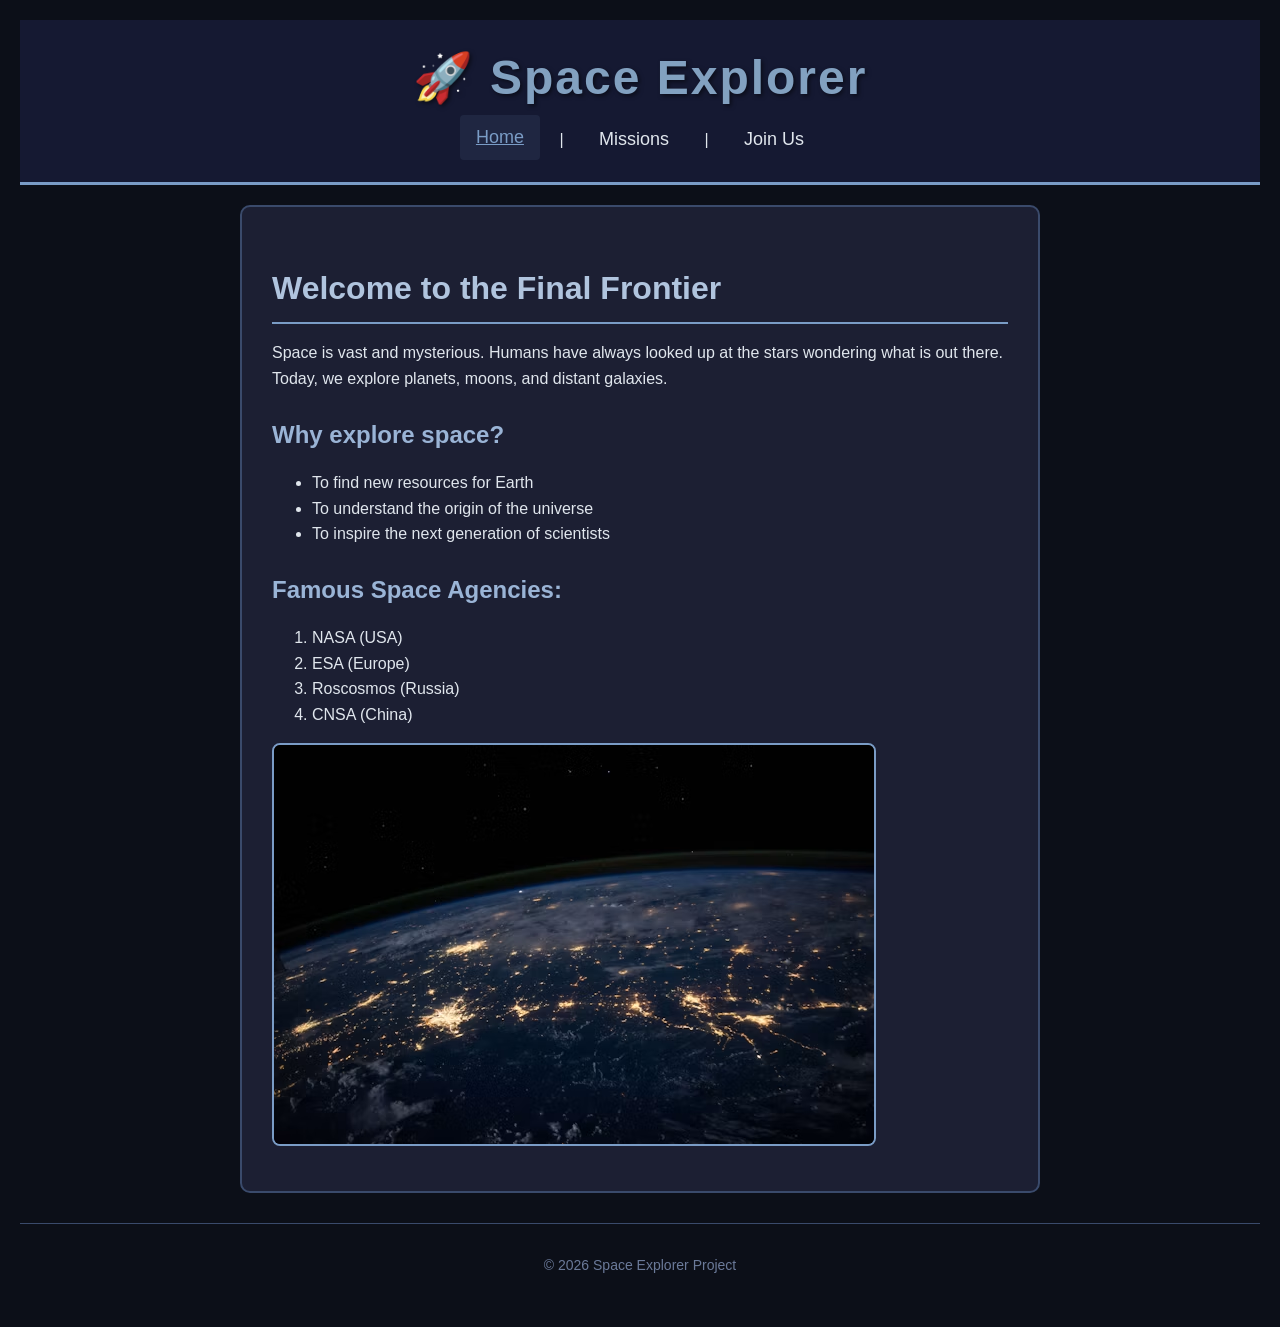
<file: index.html>
<!DOCTYPE html>
<html lang="en">
<head>
    <meta charset="UTF-8">
    <meta name="viewport" content="width=device-width, initial-scale=1.0">
    <title>Space Explorer</title>
    <link rel="stylesheet" href="css/style.css">
</head>
<body>
    <header>
        <h1 id="main-title">🚀 Space Explorer</h1>
        <nav>
            <a href="index.html" class="active">Home</a> | 
            <a href="about.html">Missions</a> | 
            <a href="contact.html">Join Us</a>
        </nav>
    </header>

    <main>
        <h2>Welcome to the Final Frontier</h2>
        <p>Space is vast and mysterious. Humans have always looked up at the stars wondering what is out there. Today, we explore planets, moons, and distant galaxies.</p>
        
        <h3>Why explore space?</h3>
        <ul>
            <li>To find new resources for Earth</li>
            <li>To understand the origin of the universe</li>
            <li>To inspire the next generation of scientists</li>
        </ul>

        <h3>Famous Space Agencies:</h3>
        <ol>
            <li>NASA (USA)</li>
            <li>ESA (Europe)</li>
            <li>Roscosmos (Russia)</li>
            <li>CNSA (China)</li>
        </ol>

        <img src="images/planet.jpg" alt="Beautiful view of a blue planet from space">
    </main>

    <footer>
        <p>&copy; 2026 Space Explorer Project</p>
    </footer>
</body>
</html>
</file>
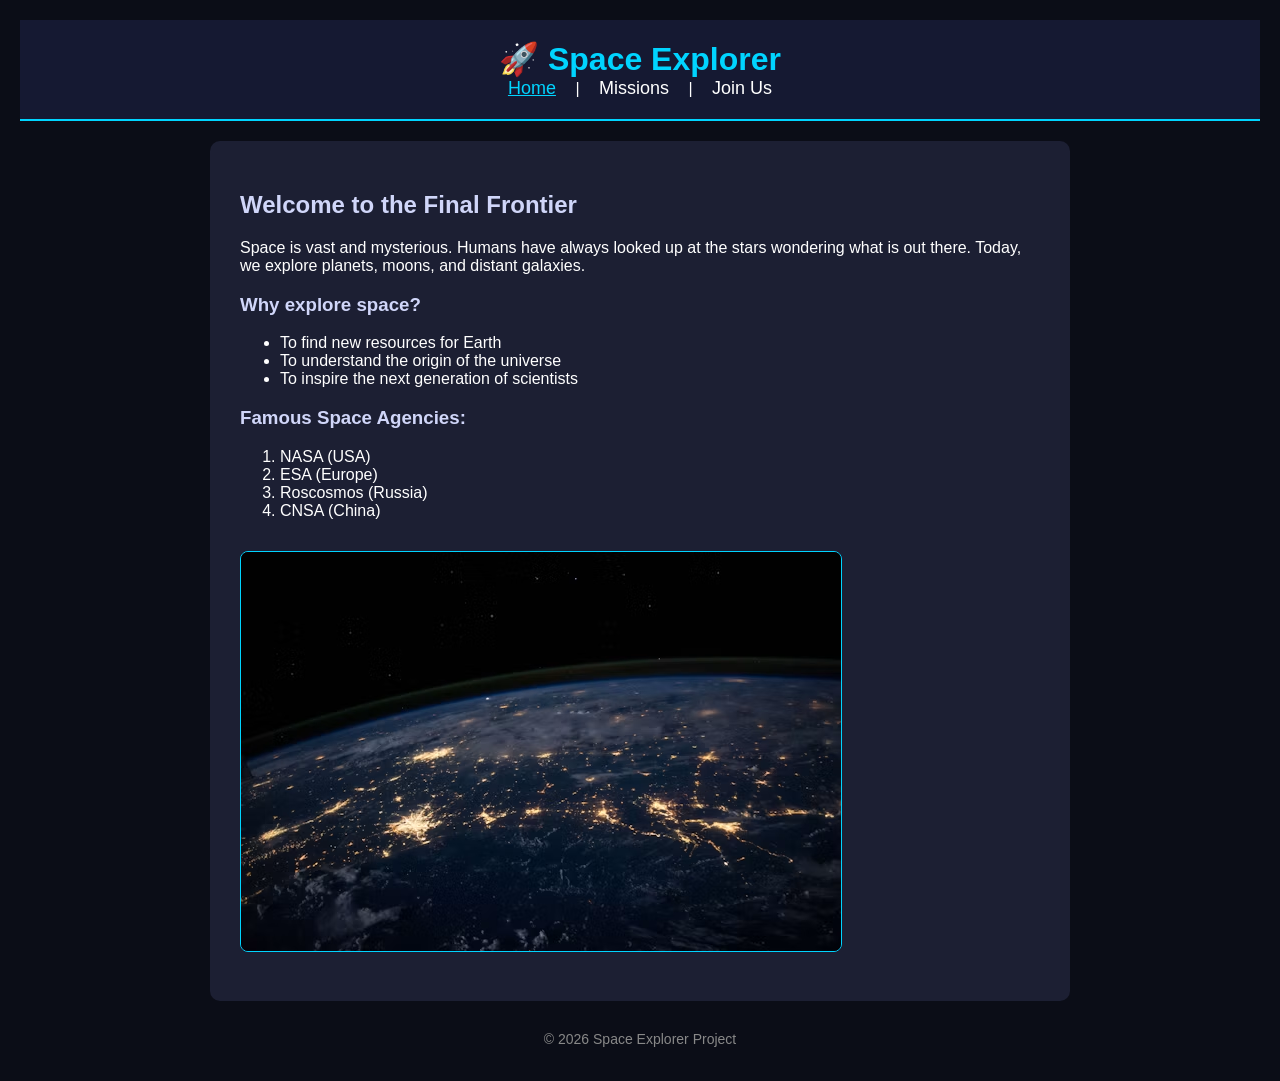
<file: assignment1/index.html>
<!DOCTYPE html>
<html lang="en">
<head>
    <meta charset="UTF-8">
    <meta name="viewport" content="width=device-width, initial-scale=1.0">
    <title>Space Explorer</title>
    <link rel="stylesheet" href="css/style.css">
</head>
<body>
    <header>
        <h1>🚀 Space Explorer</h1>
        <nav>
            <a href="index.html" class="active">Home</a> | 
            <a href="about.html">Missions</a> | 
            <a href="contact.html">Join Us</a>
        </nav>
    </header>

    <main>
        <h2>Welcome to the Final Frontier</h2>
        <p>Space is vast and mysterious. Humans have always looked up at the stars wondering what is out there. Today, we explore planets, moons, and distant galaxies.</p>
        
        <h3>Why explore space?</h3>
        <ul>
            <li>To find new resources for Earth</li>
            <li>To understand the origin of the universe</li>
            <li>To inspire the next generation of scientists</li>
        </ul>

        <h3>Famous Space Agencies:</h3>
        <ol>
            <li>NASA (USA)</li>
            <li>ESA (Europe)</li>
            <li>Roscosmos (Russia)</li>
            <li>CNSA (China)</li>
        </ol>

        <img src="images/planet.jpg" alt="Beautiful view of a blue planet from space">
    </main>

    <footer>
        <p>&copy; 2026 Space Explorer Project</p>
    </footer>
</body>
</html>
</file>
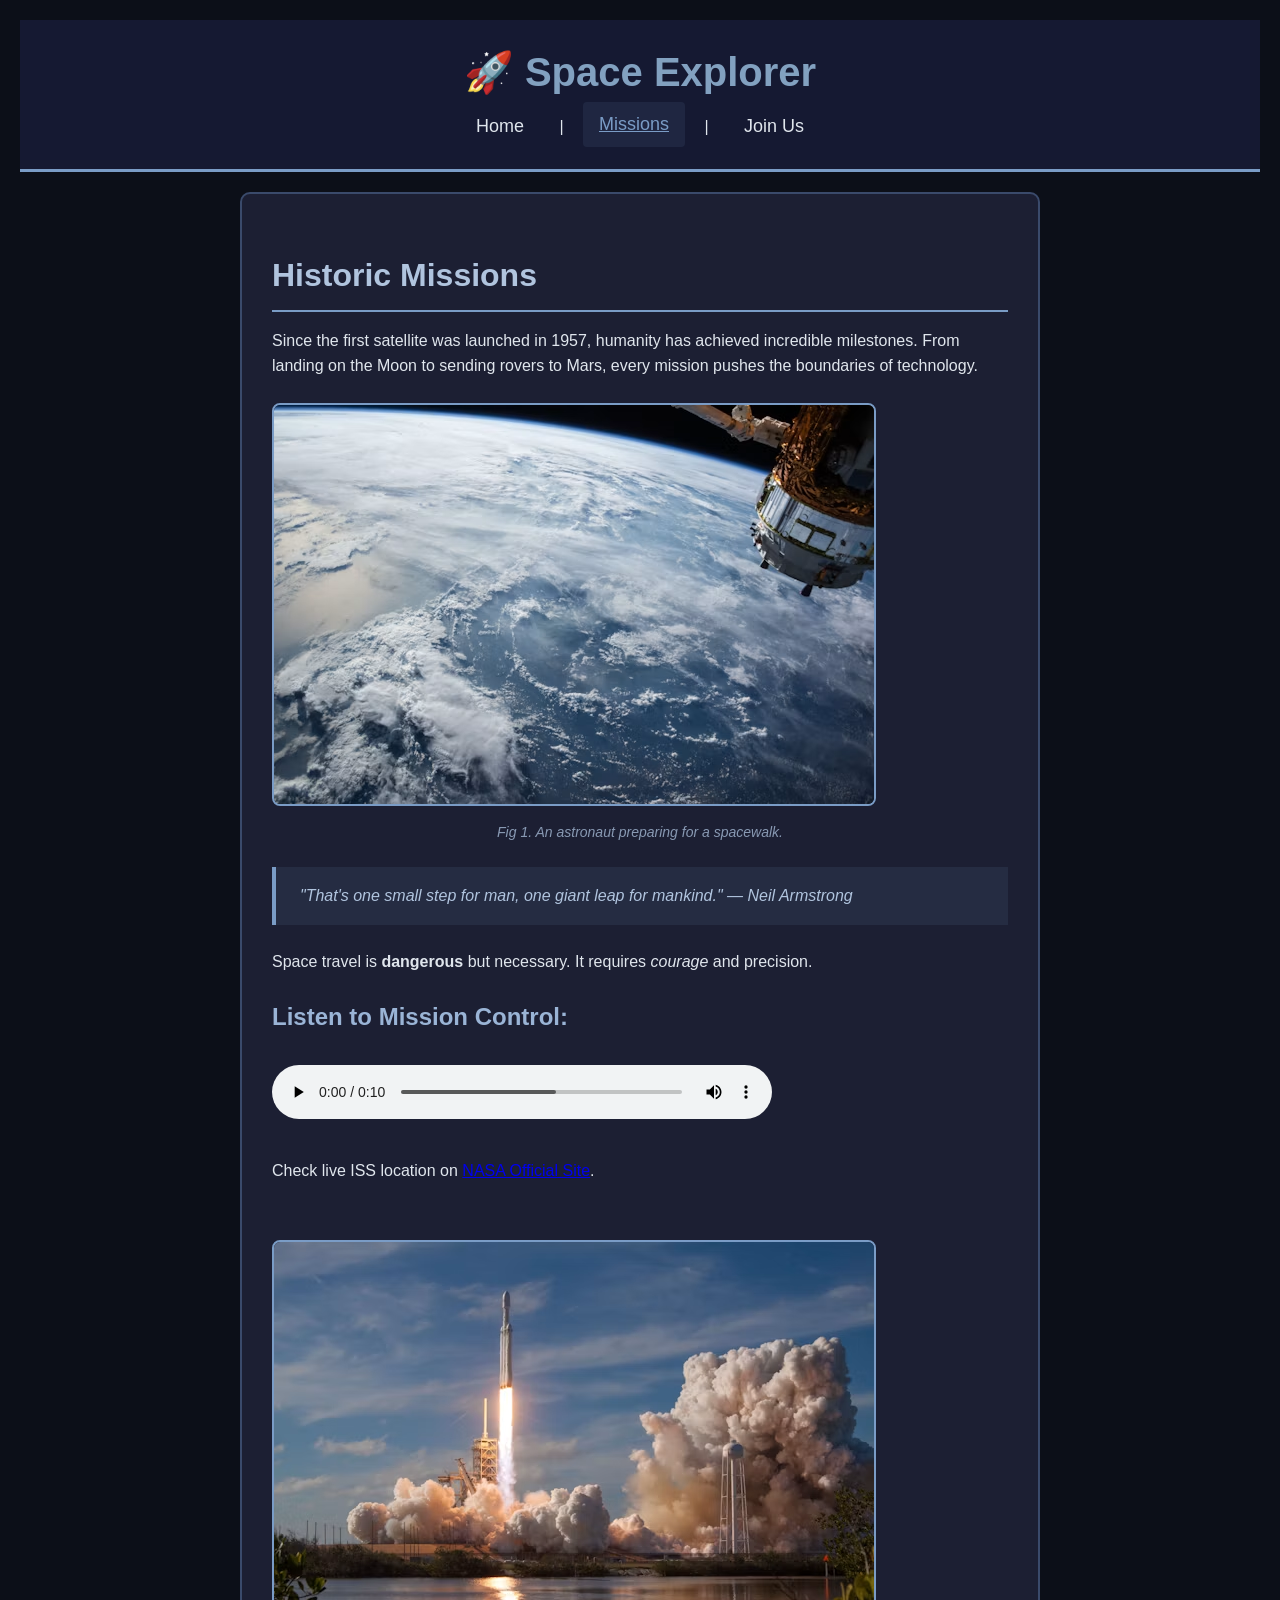
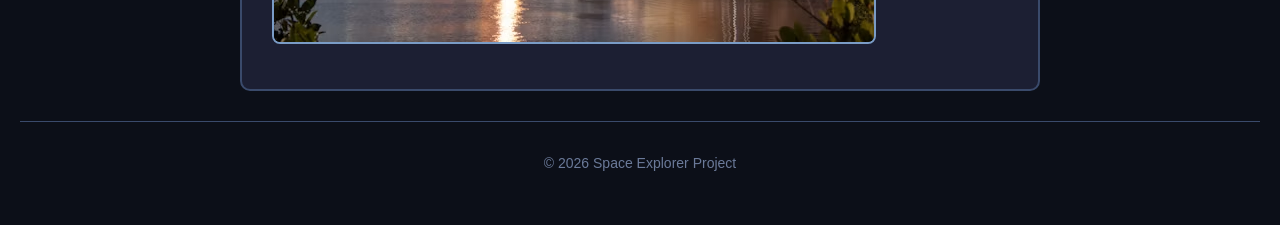
<file: about.html>
<!DOCTYPE html>
<html lang="en">
<head>
    <meta charset="UTF-8">
    <meta name="viewport" content="width=device-width, initial-scale=1.0">
    <title>Missions - Space Explorer</title>
    <link rel="stylesheet" href="css/style.css">
</head>
<body>
    <header>
        <h1>🚀 Space Explorer</h1>
        <nav>
            <a href="index.html">Home</a> | 
            <a href="about.html" class="active">Missions</a> | 
            <a href="contact.html">Join Us</a>
        </nav>
    </header>

    <main>
        <h2>Historic Missions</h2>
        <p>Since the first satellite was launched in 1957, humanity has achieved incredible milestones. From landing on the Moon to sending rovers to Mars, every mission pushes the boundaries of technology.</p>

        <figure>
            <img src="images/helmet.jpg" alt="Close up of an astronaut helmet reflecting Earth">
            <figcaption>Fig 1. An astronaut preparing for a spacewalk.</figcaption>
        </figure>

        <blockquote>
            "That's one small step for man, one giant leap for mankind." — Neil Armstrong
        </blockquote>
        <p>Space travel is <strong>dangerous</strong> but necessary. It requires <em>courage</em> and precision.</p>

        <h3>Listen to Mission Control:</h3>
        <audio controls>
            <source src="media/sound.wav" type="audio/wav">
            Audio not supported.
        </audio>

        <p>Check live ISS location on <a href="https://www.nasa.gov/" target="_blank" rel="noopener">NASA Official Site</a>.</p>
        
        <br>
        <img src="images/rocket.jpg" alt="Rocket launching into the sky">
    </main>

    <footer>
        <p>&copy; 2026 Space Explorer Project</p>
    </footer>
</body>
</html>
</file>
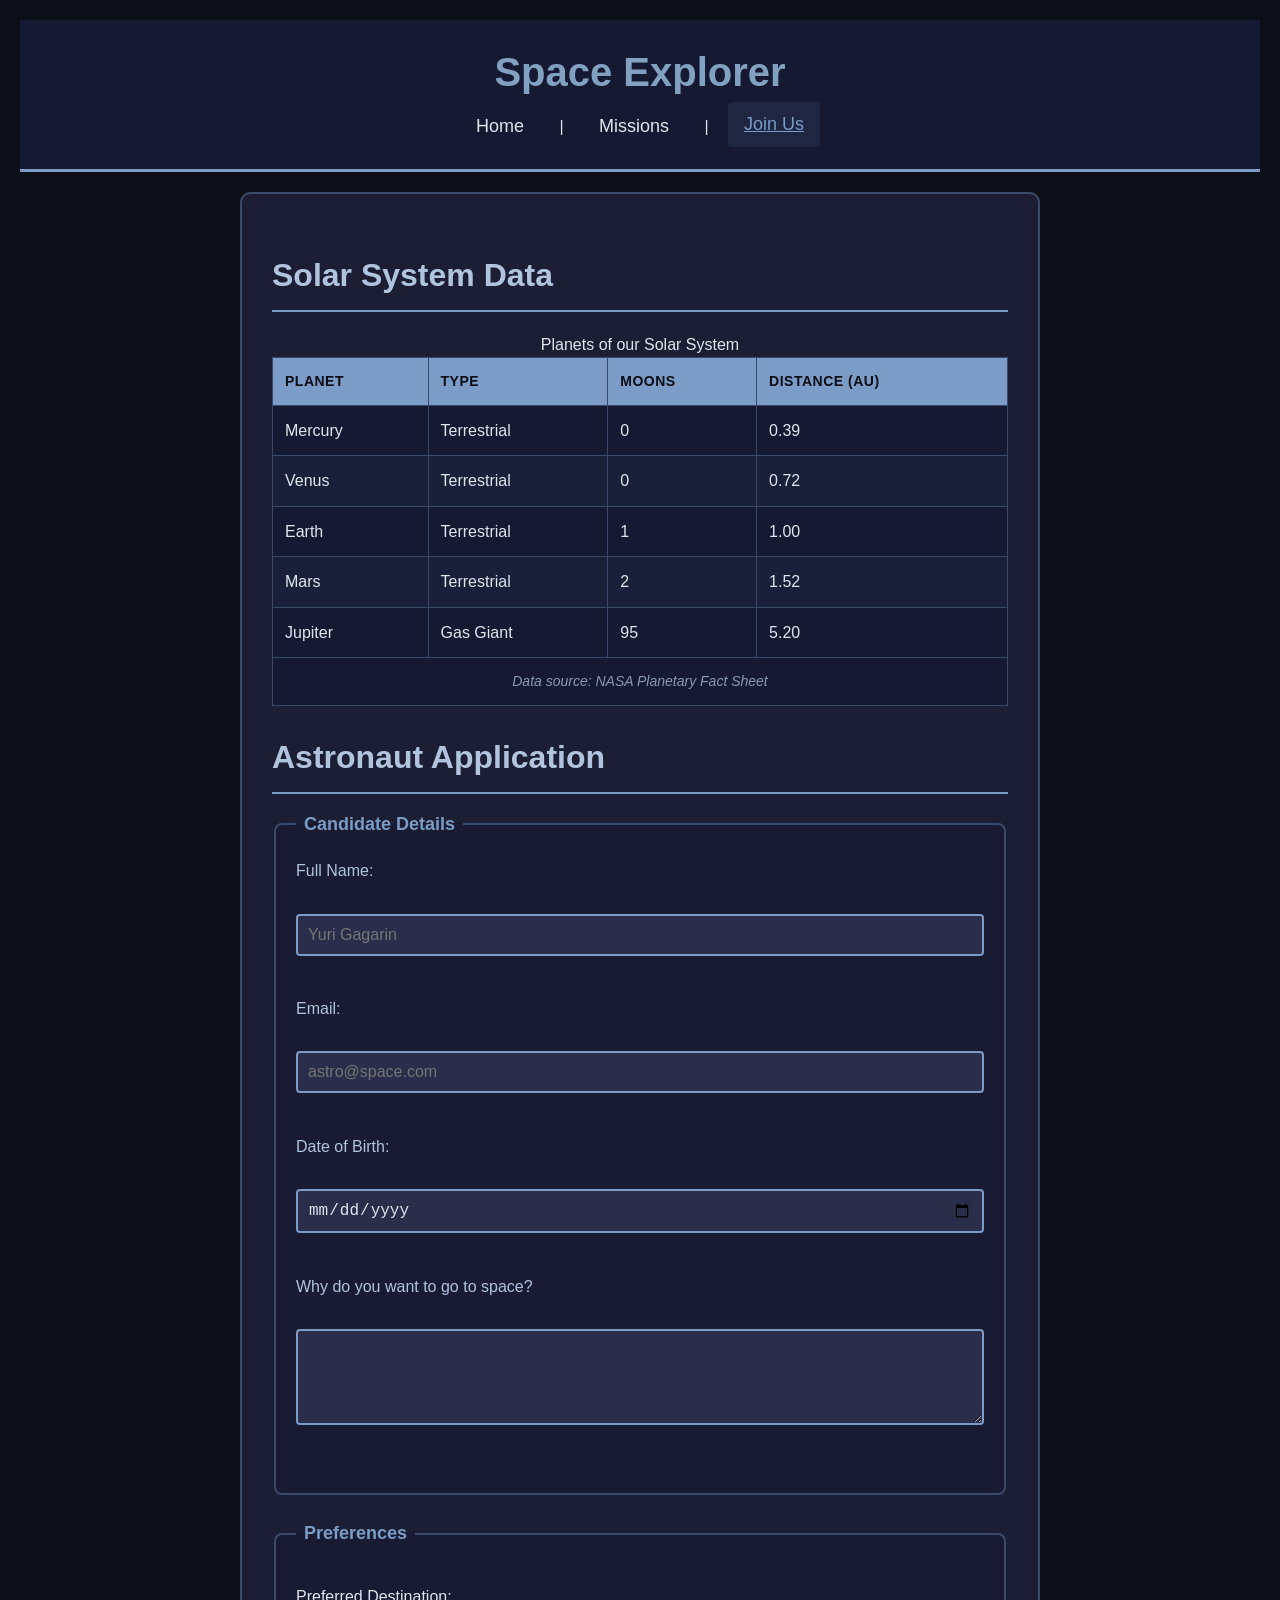
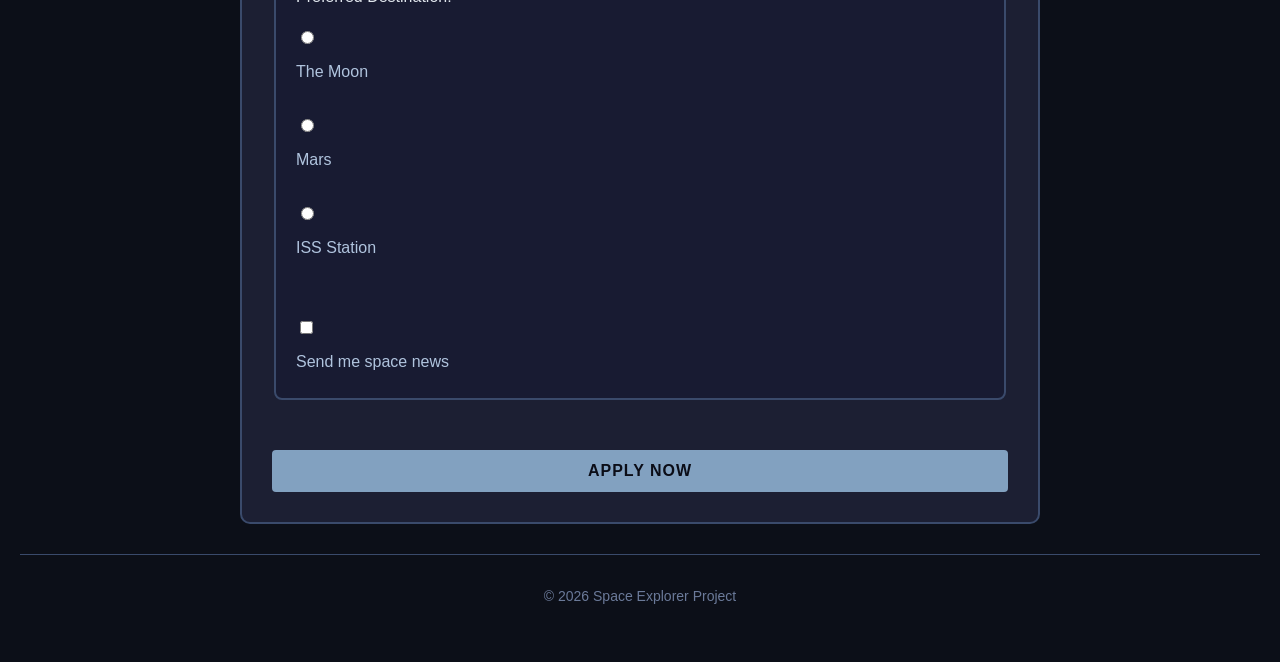
<file: contact.html>
<!DOCTYPE html>
<html lang="en">
<head>
    <meta charset="UTF-8">
    <meta name="viewport" content="width=device-width, initial-scale=1.0">
    <title>Join Us - Space Explorer</title>
    <link rel="stylesheet" href="css/style.css">
</head>
<body>
    <header>
        <h1> Space Explorer</h1>
        <nav>
            <a href="index.html">Home</a> | 
            <a href="about.html">Missions</a> | 
            <a href="contact.html" class="active">Join Us</a>
        </nav>
    </header>

    <main>
        <h2>Solar System Data</h2>
        <table>
            <caption>Planets of our Solar System</caption>
            <thead>
                <tr>
                    <th>Planet</th>
                    <th>Type</th>
                    <th>Moons</th>
                    <th>Distance (AU)</th>
                </tr>
            </thead>
            <tbody>
                <tr>
                    <td>Mercury</td>
                    <td>Terrestrial</td>
                    <td>0</td>
                    <td>0.39</td>
                </tr>
                <tr>
                    <td>Venus</td>
                    <td>Terrestrial</td>
                    <td>0</td>
                    <td>0.72</td>
                </tr>
                <tr>
                    <td>Earth</td>
                    <td>Terrestrial</td>
                    <td>1</td>
                    <td>1.00</td>
                </tr>
                <tr>
                    <td>Mars</td>
                    <td>Terrestrial</td>
                    <td>2</td>
                    <td>1.52</td>
                </tr>
                <tr>
                    <td>Jupiter</td>
                    <td>Gas Giant</td>
                    <td>95</td>
                    <td>5.20</td>
                </tr>
            </tbody>
            <tfoot>
                <tr>
                    <td colspan="4">Data source: NASA Planetary Fact Sheet</td>
                </tr>
            </tfoot>
        </table>

        <h2>Astronaut Application</h2>
        <form action="#">
            <fieldset>
                <legend>Candidate Details</legend>
                
                <label for="name">Full Name:</label><br>
                <input type="text" id="name" name="name" required placeholder="Yuri Gagarin"><br><br>

                <label for="email">Email:</label><br>
                <input type="email" id="email" name="email" required placeholder="astro@space.com"><br><br>

                <label for="birth">Date of Birth:</label><br>
                <input type="date" id="birth" name="birth"><br><br>

                <label for="motivation">Why do you want to go to space?</label><br>
                <textarea id="motivation" name="motivation" rows="4"></textarea><br><br>
            </fieldset>

            <fieldset>
                <legend>Preferences</legend>
                <p>Preferred Destination:</p>
                <input type="radio" name="dest" value="moon" id="d1"> <label for="d1">The Moon</label><br>
                <input type="radio" name="dest" value="mars" id="d2"> <label for="d2">Mars</label><br>
                <input type="radio" name="dest" value="iss" id="d3"> <label for="d3">ISS Station</label><br><br>

                <input type="checkbox" name="news" id="n1"> <label for="n1">Send me space news</label>
            </fieldset>
            
            <br>
            <button type="submit">Apply Now</button>
        </form>
    </main>

    <footer>
        <p>&copy; 2026 Space Explorer Project</p>
    </footer>
</body>
</html>
</file>
<file: css/style.css>
* {
    box-sizing: border-box;
}

body {
    font-family: Verdana, Geneva, sans-serif;
    background-color: #0b0d17;
    background-color: rgb(11, 13, 23);
    background-color: hsl(225, 33%, 7%);
    color: #e0e6ed;
    color: rgb(224, 230, 237);
    margin: 0;
    padding: 20px;
    padding: 1.25rem;
    line-height: 1.6;
    font-size: 16px;
    font-size: 1rem;
}

header {
    background-color: #151932;
    background-color: rgb(21, 25, 50);
    padding: 20px;
    padding: 1.25rem;
    text-align: center;
    border-bottom: 3px solid #7a9cc6;
    border-bottom: 3px solid rgb(122, 156, 198);
}

h1 {
    color: #7a9cc6;
    color: rgb(122, 156, 198);
    color: hsl(210, 33%, 63%);
    margin: 0;
    font-size: 2.5rem;
    font-size: 40px;
}

nav a {
    color: #e0e6ed;
    text-decoration: none;
    font-size: 18px;
    font-size: 1.125rem;
    margin: 0 15px;
    margin: 0 0.9375rem;
    padding: 8px 16px;
    padding: 0.5rem 1rem;
    display: inline-block;
    border-radius: 4px;
    transition: all 0.3s ease;
}

nav a:hover, nav a.active {
    color: #7a9cc6;
    background-color: rgba(122, 156, 198, 0.1);
    text-decoration: underline;
    transform: translateY(-2px);
}

main {
    background-color: #1c1f33;
    background-color: rgb(28, 31, 51);
    padding: 30px;
    padding: 1.875rem;
    margin-top: 20px;
    margin-top: 1.25rem;
    border-radius: 10px;
    max-width: 800px;
    max-width: 50rem;
    margin-left: auto;
    margin-right: auto;
    border: 2px solid #3a4a6b;
}

h2 {
    color: #b0c4de;
    color: rgb(176, 196, 222);
    font-size: 2rem;
    font-size: 32px;
    margin-bottom: 1rem;
    border-bottom: 2px solid #7a9cc6;
    padding-bottom: 0.5rem;
}

h3 {
    color: #9ab4d6;
    color: rgb(154, 180, 214);
    font-size: 1.5rem;
    font-size: 24px;
    margin-top: 1.5rem;
    margin-bottom: 0.75rem;
}

img {
    max-width: 100%;
    max-width: 100%;
    height: auto;
    border-radius: 8px;
    border: 2px solid #7a9cc6;
    margin: 15px 0;
    margin: 0.9375rem 0;
    display: block;
}

figure {
    margin: 1.5rem 0;
    text-align: center;
}

figcaption {
    color: #8899b3;
    font-size: 0.875rem;
    font-size: 14px;
    margin-top: 0.5rem;
    font-style: italic;
}

blockquote {
    border-left: 4px solid #7a9cc6;
    margin: 1.5rem 0;
    padding: 1rem 1.5rem;
    padding: 1rem 1.5rem;
    background-color: rgba(122, 156, 198, 0.1);
    font-style: italic;
    color: #b0c4de;
}

blockquote cite {
    display: block;
    margin-top: 0.75rem;
    color: #8899b3;
    font-size: 0.875rem;
}

table {
    width: 100%;
    width: 100%;
    border-collapse: collapse;
    margin: 20px 0;
    margin: 1.25rem 0;
    background-color: #151932;
    background-color: rgb(21, 25, 50);
    border: 1px solid #3a4a6b;
}

th, td {
    border: 1px solid #3a4a6b;
    padding: 12px;
    padding: 0.75rem;
    text-align: left;
}

th {
    background-color: #7a9cc6;
    background-color: rgb(122, 156, 198);
    color: #0b0d17;
    color: rgb(11, 13, 23);
    font-weight: bold;
    text-transform: uppercase;
    font-size: 0.875rem;
    letter-spacing: 0.5px;
}

tbody tr:nth-child(even) {
    background-color: rgba(122, 156, 198, 0.05);
}

tbody tr:hover {
    background-color: rgba(122, 156, 198, 0.15);
    transition: background-color 0.2s ease;
}

tfoot td {
    font-style: italic;
    color: #8899b3;
    font-size: 0.875rem;
    text-align: center;
}

input, textarea {
    width: 100%;
    padding: 10px;
    padding: 0.625rem;
    margin-bottom: 15px;
    margin-bottom: 0.9375rem;
    background-color: #2b2e4a;
    background-color: rgb(43, 46, 74);
    border: 2px solid #7a9cc6;
    border: 2px solid rgb(122, 156, 198);
    color: #e0e6ed;
    color: rgb(224, 230, 237);
    border-radius: 4px;
    font-size: 1rem;
    font-size: 16px;
    transition: border-color 0.3s ease, box-shadow 0.3s ease;
}

input:focus, textarea:focus {
    outline: none;
    border-color: #9ab4d6;
    border-color: rgb(154, 180, 214);
    box-shadow: 0 0 8px rgba(122, 156, 198, 0.5);
}

input[type="radio"], input[type="checkbox"] {
    width: auto;
    margin-right: 8px;
    margin-right: 0.5rem;
}

label {
    display: block;
    margin-bottom: 0.25rem;
    color: #b0c4de;
    font-weight: 500;
}

fieldset {
    border: 2px solid #3a4a6b;
    border: 2px solid rgb(58, 74, 107);
    border-radius: 8px;
    padding: 1.25rem;
    margin-bottom: 1.5rem;
    background-color: rgba(21, 25, 50, 0.5);
}

legend {
    color: #7a9cc6;
    color: rgb(122, 156, 198);
    font-weight: bold;
    padding: 0 0.5rem;
    font-size: 1.125rem;
}

button {
    background-color: #7a9cc6;
    background-color: rgb(122, 156, 198);
    background-color: hsl(210, 33%, 63%);
    color: #0b0d17;
    color: rgb(11, 13, 23);
    padding: 12px 25px;
    padding: 0.75rem 1.5625rem;
    border: none;
    border-radius: 4px;
    font-weight: bold;
    cursor: pointer;
    width: 100%;
    font-size: 1rem;
    text-transform: uppercase;
    letter-spacing: 1px;
    transition: all 0.3s ease;
}

button:hover {
    background-color: #9ab4d6;
    background-color: rgb(154, 180, 214);
    transform: translateY(-2px);
    box-shadow: 0 4px 8px rgba(0, 0, 0, 0.3);
}

audio {
    width: 100%;
    max-width: 500px;
    margin: 1rem 0;
    border-radius: 4px;
}

footer {
    text-align: center;
    margin-top: 30px;
    margin-top: 1.875rem;
    color: #6b7a99;
    color: rgb(107, 122, 153);
    font-size: 14px;
    font-size: 0.875rem;
    padding: 1rem;
    border-top: 1px solid #3a4a6b;
}

#main-title {
    text-shadow: 2px 2px 4px rgba(0, 0, 0, 0.5);
    font-size: 3rem;
    letter-spacing: 2px;
}

@media screen and (max-width: 768px) {
    body {
        padding: 10px;
        font-size: 14px;
    }
    
    nav a {
        display: block;
        margin: 5px 0;
        text-align: center;
    }
    
    main {
        padding: 15px;
    }
    
    h1 {
        font-size: 2rem;
    }
    
    h2 {
        font-size: 1.5rem;
    }
}
</file>
<file: assignment1/css/style.css>
body {
    font-family: Verdana, sans-serif;
    background-color: #0b0d17;
    color: #ffffff;
    margin: 0;
    padding: 20px;
}

header {
    background-color: #151932;
    padding: 20px;
    text-align: center;
    border-bottom: 2px solid #00d4ff;
}

h1 {
    color: #00d4ff;
    margin: 0;
}

nav a {
    color: #ffffff;
    text-decoration: none;
    font-size: 18px;
    margin: 0 15px;
}

nav a:hover, nav a.active {
    color: #00d4ff;
    text-decoration: underline;
}

main {
    background-color: #1c1f33;
    padding: 30px;
    margin-top: 20px;
    border-radius: 10px;
    max-width: 800px;
    margin-left: auto;
    margin-right: auto;
}

h2, h3 {
    color: #d0d6f9;
}

img {
    max-width: 100%;
    height: auto;
    border-radius: 8px;
    border: 1px solid #00d4ff;
    margin: 15px 0;
}

table {
    width: 100%;
    border-collapse: collapse;
    margin: 20px 0;
    background-color: #0b0d17;
}

th, td {
    border: 1px solid #555;
    padding: 10px;
    text-align: left;
}

th {
    background-color: #00d4ff;
    color: #000;
}

input, textarea {
    width: 95%;
    padding: 8px;
    margin-bottom: 10px;
    background-color: #2b2e4a;
    border: 1px solid #00d4ff;
    color: white;
    border-radius: 4px;
}

button {
    background-color: #00d4ff;
    color: #000;
    padding: 10px 25px;
    border: none;
    border-radius: 4px;
    font-weight: bold;
    cursor: pointer;
}

button:hover {
    background-color: #ffffff;
}

footer {
    text-align: center;
    margin-top: 30px;
    color: #888;
    font-size: 14px;
}
</file>
